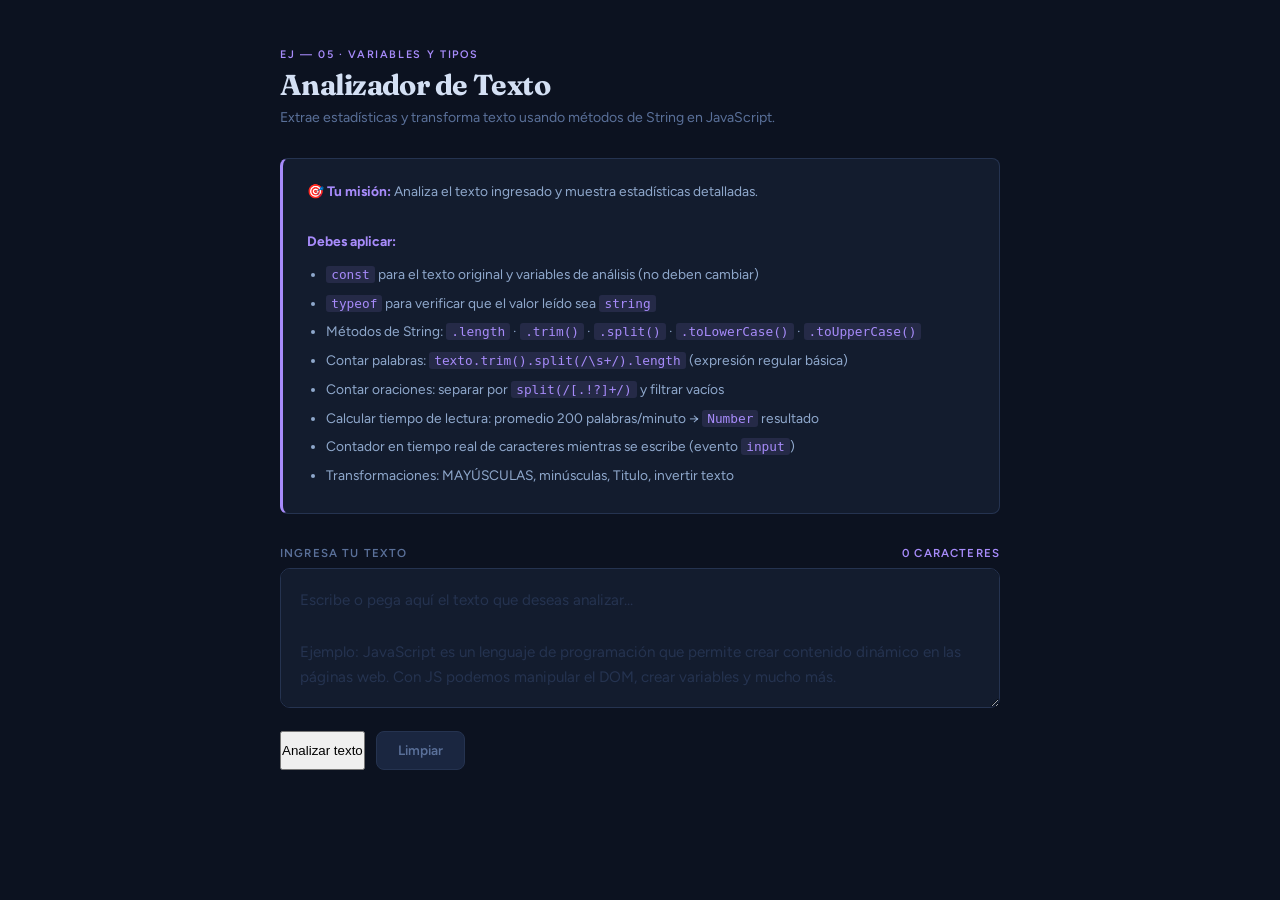
<file: pio/M3/exercise/exercise.html>
<!doctype html>
<html lang="es">
  <head>
    <meta charset="UTF-8" />
    <meta name="viewport" content="width=device-width, initial-scale=1.0" />
    <title>Ejercicio 5 — Analizador de Texto</title>
    <link
      href="https://fonts.googleapis.com/css2?family=Fraunces:opsz,wght@9..144,300;9..144,600;9..144,700&family=Figtree:wght@300;400;500;600&display=swap"
      rel="stylesheet"
    />
    <style>
      *,
      *::before,
      *::after {
        box-sizing: border-box;
        margin: 0;
        padding: 0;
      }

      :root {
        --bg: #0c1220;
        --panel: #131c2e;
        --card: #1a2640;
        --border: #253350;
        --text: #d4e0f4;
        --muted: #5a7099;
        --purple: #a78bfa;
        --pink: #f472b6;
        --yellow: #fcd34d;
        --green: #34d399;
        --red: #f87171;
      }

      body {
        font-family: "Figtree", sans-serif;
        background: var(--bg);
        color: var(--text);
        min-height: 100vh;
        display: flex;
        flex-direction: column;
        align-items: center;
        padding: 3rem 1.5rem;
      }

      /* ── Header ── */
      .header {
        width: 100%;
        max-width: 720px;
        margin-bottom: 2rem;
      }
      .header .tag {
        font-size: 0.68rem;
        font-weight: 600;
        letter-spacing: 0.15em;
        text-transform: uppercase;
        color: var(--purple);
        margin-bottom: 0.5rem;
      }
      .header h1 {
        font-family: "Fraunces", serif;
        font-size: 1.8rem;
        font-weight: 700;
        letter-spacing: -0.02em;
        line-height: 1.1;
      }
      .header p {
        font-size: 0.88rem;
        color: var(--muted);
        margin-top: 0.5rem;
      }

      /* ── Consigna ── */
      .consigna {
        width: 100%;
        max-width: 720px;
        background: var(--panel);
        border: 1px solid var(--border);
        border-left: 3px solid var(--purple);
        border-radius: 8px;
        padding: 1.3rem 1.5rem;
        margin-bottom: 2rem;
        font-size: 0.86rem;
        line-height: 1.8;
        color: #8fa8cc;
      }
      .consigna strong {
        color: var(--purple);
      }
      .consigna code {
        font-size: 0.8rem;
        background: rgba(167, 139, 250, 0.12);
        color: var(--purple);
        padding: 1px 5px;
        border-radius: 3px;
      }
      .consigna ul {
        padding-left: 1.2rem;
        margin-top: 0.5rem;
      }
      .consigna li {
        margin-bottom: 0.25rem;
      }

      /* ── Layout ── */
      .layout {
        width: 100%;
        max-width: 720px;
        display: grid;
        grid-template-columns: 1fr 1fr;
        gap: 1.2rem;
        margin-bottom: 1.2rem;
      }
      @media (max-width: 580px) {
        .layout {
          grid-template-columns: 1fr;
        }
      }

      /* ── Área de texto ── */
      .textarea-wrap {
        width: 100%;
        max-width: 720px;
        margin-bottom: 1.2rem;
      }
      .textarea-label {
        font-size: 0.72rem;
        font-weight: 600;
        letter-spacing: 0.1em;
        text-transform: uppercase;
        color: var(--muted);
        margin-bottom: 0.5rem;
        display: flex;
        justify-content: space-between;
        align-items: center;
      }
      .char-counter {
        color: var(--purple);
      }

      textarea {
        width: 100%;
        background: var(--panel);
        border: 1.5px solid var(--border);
        border-radius: 10px;
        padding: 1.2rem;
        font-family: "Figtree", sans-serif;
        font-size: 0.95rem;
        color: var(--text);
        resize: vertical;
        min-height: 140px;
        outline: none;
        line-height: 1.7;
        transition: border-color 0.2s;
      }
      textarea:focus {
        border-color: var(--purple);
      }
      textarea::placeholder {
        color: var(--border);
      }

      /* ── Botones acción ── */
      .acciones {
        width: 100%;
        max-width: 720px;
        display: flex;
        gap: 0.7rem;
        margin-bottom: 1.5rem;
        flex-wrap: wrap;
      }
      .btn {
        padding: 0.65rem 1.3rem;
        border: none;
        border-radius: 8px;
        font-family: "Figtree", sans-serif;
        font-weight: 600;
        font-size: 0.85rem;
        cursor: pointer;
        transition: opacity 0.2s;
      }
      .btn:hover {
        opacity: 0.85;
      }
      .btn-analizar {
        background: var(--purple);
        color: #0c1220;
      }
      .btn-limpiar {
        background: var(--card);
        color: var(--muted);
        border: 1px solid var(--border);
      }

      /* ── Stats grid ── */
      .stats-grid {
        width: 100%;
        max-width: 720px;
        display: grid;
        grid-template-columns: repeat(4, 1fr);
        gap: 0.8rem;
        margin-bottom: 1.2rem;
      }
      @media (max-width: 580px) {
        .stats-grid {
          grid-template-columns: 1fr 1fr;
        }
      }

      .stat {
        background: var(--card);
        border: 1px solid var(--border);
        border-radius: 10px;
        padding: 1rem;
        text-align: center;
        display: none;
      }
      .stat.visible {
        display: block;
      }
      .stat-num {
        font-family: "Fraunces", serif;
        font-size: 1.8rem;
        font-weight: 600;
        line-height: 1;
        margin-bottom: 0.3rem;
      }
      .stat-name {
        font-size: 0.7rem;
        color: var(--muted);
        font-weight: 500;
      }

      /* ── Resultado avanzado ── */
      .avanzado {
        width: 100%;
        max-width: 720px;
        background: var(--panel);
        border: 1px solid var(--border);
        border-radius: 12px;
        padding: 1.5rem;
        display: none;
      }
      .avanzado.visible {
        display: block;
      }

      .avanzado-titulo {
        font-family: "Fraunces", serif;
        font-size: 0.8rem;
        font-weight: 600;
        letter-spacing: 0.08em;
        text-transform: uppercase;
        color: var(--muted);
        margin-bottom: 1.2rem;
      }

      .info-fila {
        display: flex;
        justify-content: space-between;
        align-items: center;
        padding: 0.6rem 0;
        border-bottom: 1px solid var(--border);
        font-size: 0.88rem;
      }
      .info-fila:last-child {
        border-bottom: none;
      }
      .info-fila .llave {
        color: var(--muted);
      }
      .info-fila .valor {
        font-weight: 600;
      }

      /* ── Texto transformado ── */
      .transformado-area {
        width: 100%;
        max-width: 720px;
        background: var(--card);
        border: 1px solid var(--border);
        border-radius: 10px;
        padding: 1.2rem;
        font-size: 0.92rem;
        line-height: 1.7;
        margin-top: 1.2rem;
        color: var(--yellow);
        display: none;
        word-break: break-word;
      }
      .transformado-area.visible {
        display: block;
      }

      /* ── Botones transformación ── */
      .transform-btns {
        display: flex;
        gap: 0.5rem;
        flex-wrap: wrap;
        margin-top: 1rem;
      }
      .btn-transform {
        padding: 0.4rem 0.9rem;
        background: transparent;
        border: 1px solid var(--border);
        border-radius: 6px;
        color: var(--muted);
        font-family: "Figtree", sans-serif;
        font-size: 0.78rem;
        cursor: pointer;
        transition: all 0.2s;
      }
      .btn-transform:hover {
        border-color: var(--purple);
        color: var(--purple);
      }
      .btn-transform.activo {
        background: rgba(167, 139, 250, 0.1);
        border-color: var(--purple);
        color: var(--purple);
      }

      /* ── Alerta ── */
      .alerta {
        width: 100%;
        max-width: 720px;
        background: rgba(248, 113, 113, 0.1);
        border: 1px solid var(--red);
        border-radius: 8px;
        padding: 0.8rem 1.2rem;
        color: var(--red);
        font-size: 0.85rem;
        margin-bottom: 1rem;
        display: none;
      }
      .alerta.visible {
        display: block;
      }
    </style>
  </head>
  <body>
    <div class="header">
      <div class="tag">EJ — 05 · Variables y tipos</div>
      <h1>Analizador de Texto</h1>
      <p>
        Extrae estadísticas y transforma texto usando métodos de String en
        JavaScript.
      </p>
    </div>

    <div class="consigna">
      <strong>🎯 Tu misión:</strong> Analiza el texto ingresado y muestra
      estadísticas detalladas.<br /><br />
      <strong>Debes aplicar:</strong>
      <ul>
        <li>
          <code>const</code> para el texto original y variables de análisis (no
          deben cambiar)
        </li>
        <li>
          <code>typeof</code> para verificar que el valor leído sea
          <code>string</code>
        </li>
        <li>
          Métodos de String: <code>.length</code> · <code>.trim()</code> ·
          <code>.split()</code> · <code>.toLowerCase()</code> ·
          <code>.toUpperCase()</code>
        </li>
        <li>
          Contar palabras:
          <code>texto.trim().split(/\s+/).length</code> (expresión regular
          básica)
        </li>
        <li>
          Contar oraciones: separar por <code>split(/[.!?]+/)</code> y filtrar
          vacíos
        </li>
        <li>
          Calcular tiempo de lectura: promedio 200 palabras/minuto →
          <code>Number</code> resultado
        </li>
        <li>
          Contador en tiempo real de caracteres mientras se escribe (evento
          <code>input</code>)
        </li>
        <li>
          Transformaciones: MAYÚSCULAS, minúsculas, Titulo, invertir texto
        </li>
      </ul>
    </div>

    <!-- ÁREA DE TEXTO -->
    <div class="textarea-wrap">
      <div class="textarea-label">
        <span>Ingresa tu texto</span>
        <span id="caracteres" class="char-counter">0 caracteres</span>
      </div>
      <textarea
      oninput="contador()"
      id="textArea"
        placeholder="Escribe o pega aquí el texto que deseas analizar...&#10;&#10;Ejemplo: JavaScript es un lenguaje de programación que permite crear contenido dinámico en las páginas web. Con JS podemos manipular el DOM, crear variables y mucho más."
        
      ></textarea>
    </div>

    <!-- BOTONES -->
    <div class="acciones">
      <button id="btnAnalizar" btn btn-analizar">Analizar texto</button>
      <button class="btn btn-limpiar">Limpiar</button>
    </div>

    <!-- ALERTA -->
    <div class="alerta">⚠️ Mensaje de error aquí</div>

    <!-- STATS (ocultas) -->
    <div id="oculto" class="stats-grid">
      <div class="stat">
        <div class="stat-num" style="color: var(--purple)">0</div>
        <div class="stat-name">Caracteres</div>
      </div>
      <div class="stat">
        <div class="stat-num" style="color: var(--pink)">0</div>
        <div class="stat-name">Palabras</div>
      </div>
      <div class="stat">
        <div class="stat-num" style="color: var(--yellow)">0</div>
        <div class="stat-name">Oraciones</div>
      </div>
      <div class="stat">
        <div class="stat-num" style="color: var(--green)">0s</div>
        <div class="stat-name">Lectura</div>
      </div>
    </div>

    <!-- ANÁLISIS AVANZADO (oculto) -->
    <div class="avanzado">
      <div class="avanzado-titulo">// Análisis detallado</div>

      <div class="info-fila">
        <span class="llave">Caracteres sin espacios</span>
        <span class="valor">—</span>
      </div>
      <div class="info-fila">
        <span class="llave">Tipo del valor leído</span>
        <span class="valor">—</span>
      </div>
      <div class="info-fila">
        <span class="llave">Palabra más larga</span>
        <span class="valor">—</span>
      </div>
      <div class="info-fila">
        <span class="llave">Promedio letras / palabra</span>
        <span class="valor">—</span>
      </div>
      <div class="info-fila">
        <span class="llave">Primera palabra</span>
        <span class="valor">—</span>
      </div>
      <div class="info-fila">
        <span class="llave">Última palabra</span>
        <span class="valor">—</span>
      </div>

      <div class="transform-btns">
        <button class="btn-transform activo">Original</button>
        <button class="btn-transform">MAYÚSCULAS</button>
        <button class="btn-transform">minúsculas</button>
        <button class="btn-transform">Formato Título</button>
        <button class="btn-transform">otxeT odatrevi</button>
      </div>
    </div>

    <!-- TEXTO TRANSFORMADO -->
    <div class="transformado-area">El texto transformado aparecerá aquí...</div>

    <script>
      // PISTAS:
      // 3. Al hacer clic en "Analizar":
      //    a. Lee textarea.value y guárdalo en: const textoOriginal = ...
      //    b. Verifica typeof textoOriginal === "string" antes de continuar
      //    c. Valida que textoOriginal.trim().length > 0
      //    d. Calcula todas las estadísticas con const (no cambian después de calcular)
      // 4. Contar palabras: textoOriginal.trim().split(/\s+/).filter(p => p.length > 0).length
      // 5. Contar oraciones: textoOriginal.split(/[.!?]+/).filter(s => s.trim().length > 0).length
      // 6. Tiempo de lectura: Math.ceil(palabras / 200) minutos  — si < 1 min, mostrar en segundos
      // 7. Caracteres sin espacios: textoOriginal.split(" ").join("").length
      // 8. Palabra más larga: usa .split() y reduce/sort para encontrarla
      // 9. Botones de transformación:
      //    - MAYÚSCULAS: .toUpperCase()
      //    - minúsculas: .toLowerCase()
      //    - Título: divide en palabras y a cada una: palabra[0].toUpperCase() + resto
      //    - Invertir: textoOriginal.split("").reverse().join("")
      //    Cada botón cambia la clase "activo" y muestra el texto en .transformado-area
      // 10. El botón "Limpiar" vacía el textarea y oculta todo

      let textArea = document.getElementById("textArea");

      function contador() {
        const caracteres = document.getElementById("caracteres").textContent = `${textArea.value.length} caracteres`;
      }

      const originalText = textArea;
      const btnAnalizar = getElementById("btnAnalizar");
      const oculto = getElementById("oculto");

      btnAnalizar.addEventListener("click", function() {
        oculto.style.display = "block";
        document.getElementById("oculto").hidden = false;
        document.getElementById("oculto").classList.add("visible");
        typeof(originalText);
      })
    </script>
  </body>
</html>
</file>
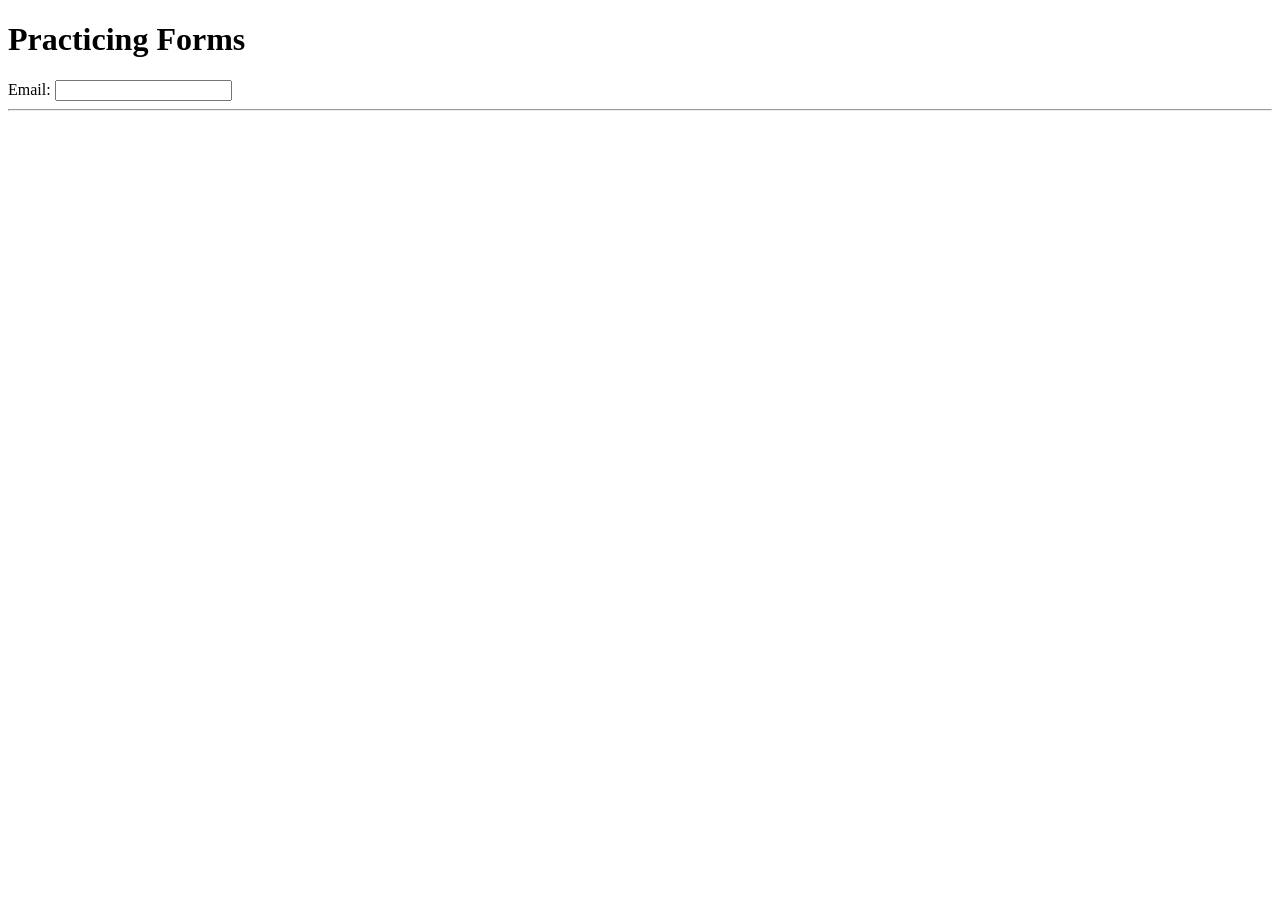
<file: pio/M3/exercise/form.html>
<!DOCTYPE html>
<html lang="en">
<head>
    <meta charset="UTF-8">
    <meta name="viewport" content="width=device-width, initial-scale=1.0">
    <title>Practice</title>
</head>
<body>
    <header>
        <h1>Practicing Forms</h1>
    </header>
    <main>
        <form action="">
            <!-- El for y el id son para conectar el texto con el campo y aumentar el área de selección -->
            <label type="email" name="email" for="gmail">Email: </label>
            <input type="text" name="email" id="gmail"><br><hr>
    </main>
</body>
</html>
</file>
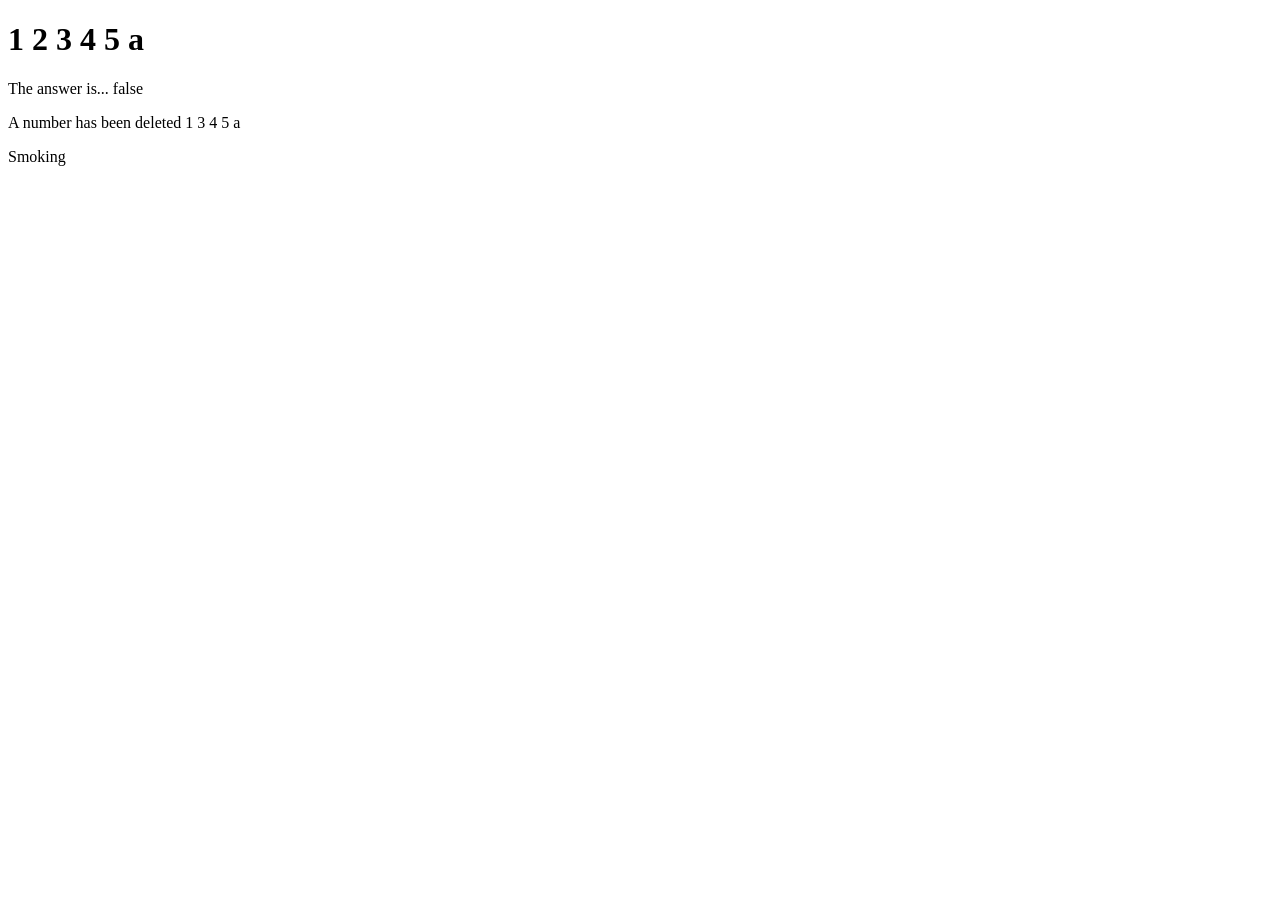
<file: pio/M3/week2/index2.html>
<!DOCTYPE html>
<html lang="en">
<head>
    <meta charset="UTF-8">
    <meta name="viewport" content="width=device-width, initial-scale=1.0">
    <title>Week2</title>
</head>
<body>
    <header>
        <h1 id="h1">This title can change</h1>
    </header>
    <main>
        <p id="exist"></p>
        <p id="deleted"></p>
        <p id="showMap"></p>
    </main>
    <script src="gestion_datos.js"></script>
</body>
</html>
</file>
